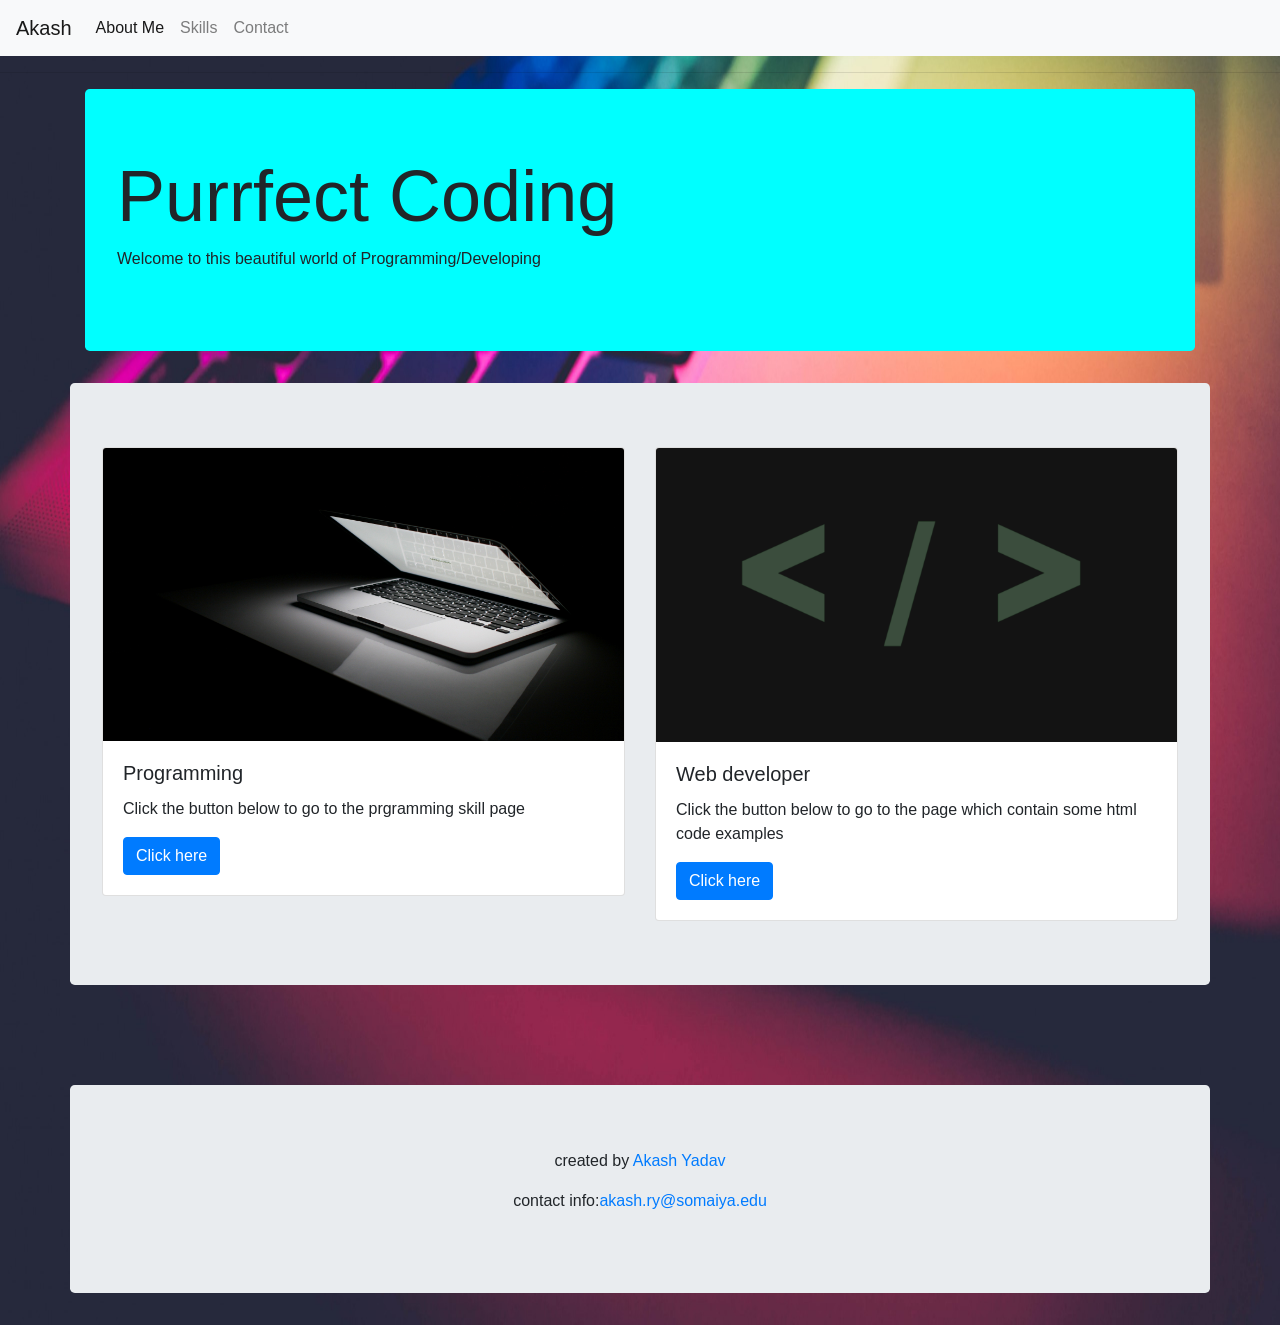
<file: index.html>
<!DOCTYPE html>
<html>
 <head><title> Welcome to my page </title></head>
 <link rel="stylesheet" href="https://stackpath.bootstrapcdn.com/bootstrap/4.4.1/css/bootstrap.min.css" integrity="sha384-Vkoo8x4CGsO3+Hhxv8T/Q5PaXtkKtu6ug5TOeNV6gBiFeWPGFN9MuhOf23Q9Ifjh" crossorigin="anonymous">
   <style>
    body{
    background:url("img12.jpeg");
    background-repeat:no-repeat;
    background-size:100% 100%;
    }
    .alignment{
    margin-top:250px;
    }
    footer{
    margin-top:100px;
    text-align:center;
   }
   b{
    border:solid 10px;
   }
   .prog{
    font-weight: 50px;
   }
   </style>
 <body>
  <nav class="navbar navbar-expand-lg navbar-fixed-top navbar-light bg-light ">
  <a class="navbar-brand" href="https://www.linkedin.com/in/akash-yadav-b2b066170/">Akash</a>
  <button class="navbar-toggler" type="button" data-toggle="collapse" data-target="#navbarNavDropdown" aria-controls="navbarNavDropdown" aria-expanded="false" aria-label="Toggle navigation">
    <span class="navbar-toggler-icon"></span>
  </button>
  <div class="collapse navbar-collapse" id="navbarNavDropdown">
    <ul class="navbar-nav">
      <li class="nav-item active">
        <a class="nav-link" href="aboutpage.html">About Me<span class="sr-only">(current)</span></a>
      </li>
      <li class="nav-item">
        <a class="nav-link" href="#">Skills</a>
      </li>
      <li class="nav-item">
        <a class="nav-link" href="contact.html">Contact</a>
      </li>
    </ul>
  </div>
</nav>
<hr>
<section>
<div class="container" >
  <div class="jumbotron" style="background: cyan;">
  <h1 class="display-3"> <div class="glypicon glyphicon-camera">Purrfect Coding</div></h1>
  <p> Welcome to this beautiful world of <span class="prog"> Programming/Developing</span></p>
  </div>
</section>
<section>
<div class="container jumbotron " >
 <div class="row">
  <div class="col-6">
    <div class="card" style="width: 18rem float-right">
     <img src="img10.jpeg" class="card-img-top" alt="...">
     <div class="card-body">
      <h5 class="card-title">Programming</h5>
      <p class="card-text">Click the button below to go to the prgramming skill page</p>
      <a href="programskill.html" class="btn btn-primary">Click here</a>
     </div>
   </div>
  </div>
  <div class="col-6 ">
  <div class="card" style="width: 18rem float-right">
    <img src="img15.jpeg" class="card-img-top" alt="...">
    <div class="card-body">
     <h5 class="card-title">Web developer</h5>
     <p class="card-text">Click the button below to go to the page which contain some html code examples</p>
     <a href="webdevskill.html" class="btn btn-primary">Click here</a>
   </div>
  </div>
 </div>    
</div>
</div>
</div>
</section>
 <footer class="align-text-center container jumbotron">
 <p> created by <a href="https://www.linkedin.com/in/akash-yadav-b2b066170/">Akash Yadav</a></p>
 <p> contact info:<a href="https://accounts.google.com/ServiceLogin/identifier?service=mail&passive=true&rm=false&continue=https%3A%2F%2Fmail.google.com%2Fmail%2F&ss=1&scc=1&ltmpl=default&ltmplcache=2&emr=1&osid=1&flowName=GlifWebSignIn&flowEntry=AddSessiony6">akash.ry@somaiya.edu</a></p>
 </footer>
 
 <script src="https://code.jquery.com/jquery-3.4.1.slim.min.js" integrity="sha384-J6qa4849blE2+poT4WnyKhv5vZF5SrPo0iEjwBvKU7imGFAV0wwj1yYfoRSJoZ+n" crossorigin="anonymous"></script>
<script src="https://cdn.jsdelivr.net/npm/popper.js@1.16.0/dist/umd/popper.min.js" integrity="sha384-Q6E9RHvbIyZFJoft+2mJbHaEWldlvI9IOYy5n3zV9zzTtmI3UksdQRVvoxMfooAo" crossorigin="anonymous"></script>
<script src="https://stackpath.bootstrapcdn.com/bootstrap/4.4.1/js/bootstrap.min.js" integrity="sha384-wfSDF2E50Y2D1uUdj0O3uMBJnjuUD4Ih7YwaYd1iqfktj0Uod8GCExl3Og8ifwB6" crossorigin="anonymous"></script>
 </body>
</file>
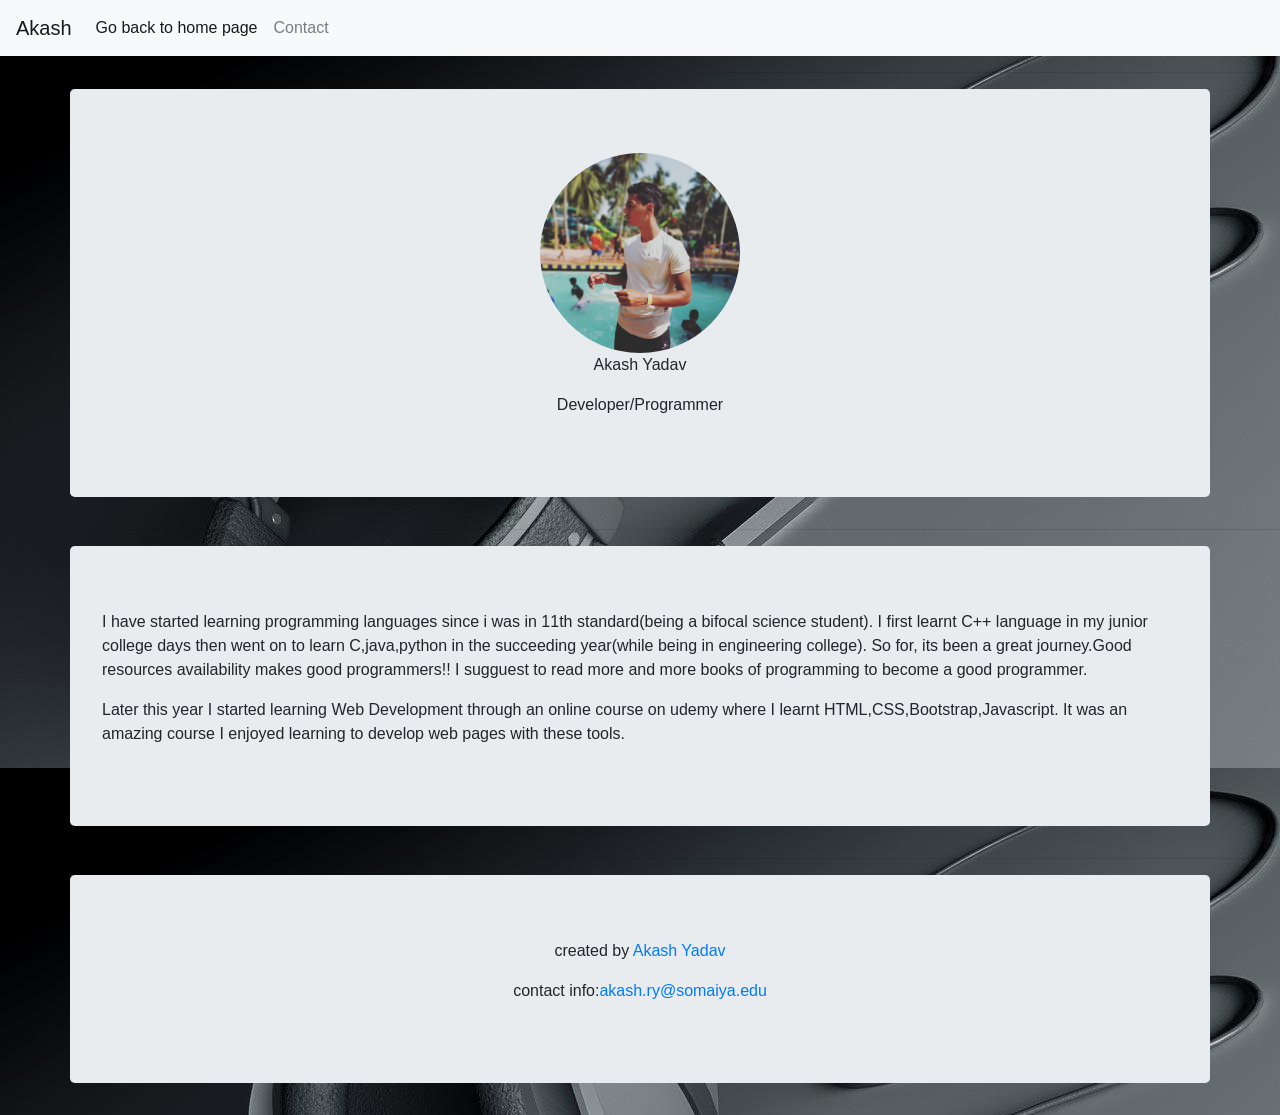
<file: aboutpage.html>
<!DOCTYPE html>
<html>
<head>

	<title>About page</title>
</head>
<link rel="stylesheet" href="https://stackpath.bootstrapcdn.com/bootstrap/4.4.1/css/bootstrap.min.css" integrity="sha384-Vkoo8x4CGsO3+Hhxv8T/Q5PaXtkKtu6ug5TOeNV6gBiFeWPGFN9MuhOf23Q9Ifjh" crossorigin="anonymous">

<style type="text/css">
	body{
		background: url("img8.jpeg");
	}
	img{
		border-radius: 50%;
		width: 200px;
		height:200px;
		align-content: right;

	}
	li{
		font-weight: 2rem;
	}

	.para{
		@import url('https://fonts.googleapis.com/css?family=Bebas+Neue&display=swap');
	 font-family: 'Bebas Neue', cursive;
	 font-size: 40px;
	 height: 50px;
	}
</style>
<body>
	<nav class="navbar navbar-expand navbar-fixed-top navbar-light bg-light ">
  <a class="navbar-brand" href="https://www.linkedin.com/in/akash-yadav-b2b066170/">Akash</a>
  <button class="navbar-toggler" type="button" data-toggle="collapse" data-target="#navbarNavDropdown" aria-controls="navbarNavDropdown" aria-expanded="false" aria-label="Toggle navigation">
    <span class="navbar-toggler-icon"></span>
  </button>
  <div class="collapse navbar-collapse" id="navbarNavDropdown">
    <ul class="navbar-nav">
      <li class="nav-item active" >
        <a class="nav-link" href="index.html">Go back to home page<span class="sr-only">(current)</span></a>
      </li>
      <li class="nav-item">
        <a class="nav-link" href="contact.html">Contact</a>
      </li>
      </ul>
  </div>
</nav>
<hr>
 <div class="container jumbotron" style="text-align: center">
 	<img src="akashimg.jpg" style="rounded-circle">
 	<p> Akash Yadav</p>
 	<p>Developer/Programmer</p>
 </div>
 <hr>
 <div class="container jumbotron">
 	<p id="para">
 	I have started learning programming languages since i was in 11th standard(being a bifocal science student). I first learnt C++ language in my junior college days then went on to learn C,java,python in the succeeding year(while being in engineering college). So for, its been a great journey.Good resources availability makes good programmers!! I sugguest to read more and more books of programming to become a good programmer. </p>
 <p>	Later this year I started learning Web Development through an online course on udemy where I learnt HTML,CSS,Bootstrap,Javascript. It was an amazing course I enjoyed learning to develop web pages with these tools. 
 	</p>
 </div>
 <hr>
  <footer class=" container jumbotron" style="text-align: center">
 <p> created by <a href="https://www.linkedin.com/in/akash-yadav-b2b066170/">Akash Yadav</a></p>
 <p> contact info:<a href="https://accounts.google.com/ServiceLogin/identifier?service=mail&passive=true&rm=false&continue=https%3A%2F%2Fmail.google.com%2Fmail%2F&ss=1&scc=1&ltmpl=default&ltmplcache=2&emr=1&osid=1&flowName=GlifWebSignIn&flowEntry=AddSession">akash.ry@somaiya.edu</a></p>
 </footer>
<script src="https://code.jquery.com/jquery-3.4.1.slim.min.js" integrity="sha384-J6qa4849blE2+poT4WnyKhv5vZF5SrPo0iEjwBvKU7imGFAV0wwj1yYfoRSJoZ+n" crossorigin="anonymous"></script>
<script src="https://cdn.jsdelivr.net/npm/popper.js@1.16.0/dist/umd/popper.min.js" integrity="sha384-Q6E9RHvbIyZFJoft+2mJbHaEWldlvI9IOYy5n3zV9zzTtmI3UksdQRVvoxMfooAo" crossorigin="anonymous"></script>
<script src="https://stackpath.bootstrapcdn.com/bootstrap/4.4.1/js/bootstrap.min.js" integrity="sha384-wfSDF2E50Y2D1uUdj0O3uMBJnjuUD4Ih7YwaYd1iqfktj0Uod8GCExl3Og8ifwB6" crossorigin="anonymous"></script>
</body>
</html>
</file>
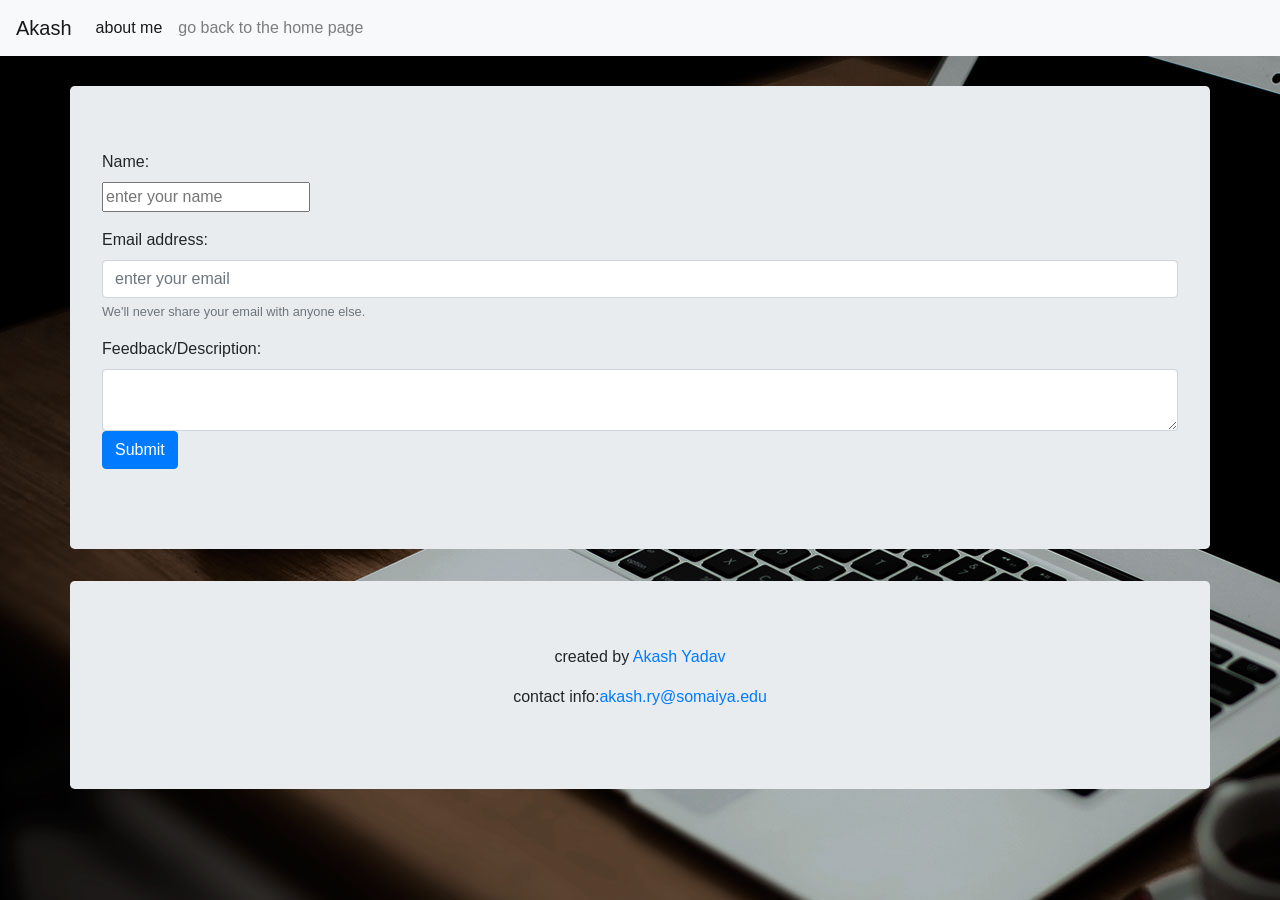
<file: contact.html>
<!DOCTYPE html>
<html>
<head>
	<title>Contact page</title>
</head>
<link rel="stylesheet" href="https://stackpath.bootstrapcdn.com/bootstrap/4.4.1/css/bootstrap.min.css" integrity="sha384-Vkoo8x4CGsO3+Hhxv8T/Q5PaXtkKtu6ug5TOeNV6gBiFeWPGFN9MuhOf23Q9Ifjh" crossorigin="anonymous">
 <style type="text/css">
 	body{
 		background: url("img14.jpeg");
 	}
 </style>
<body>
 <nav class="navbar navbar-expand-lg navbar-light bg-light">
  <a class="navbar-brand" href="https://www.linkedin.com/in/akash-yadav-b2b066170/">Akash</a>
  <button class="navbar-toggler" type="button" data-toggle="collapse" data-target="#navbarNavDropdown" aria-controls="navbarNavDropdown" aria-expanded="false" aria-label="Toggle navigation">
    <span class="navbar-toggler-icon"></span>
  </button>
  <div class="collapse navbar-collapse" id="navbarNavDropdown">
    <ul class="navbar-nav">
      <li class="nav-item active">
        <a class="nav-link" href="aboutpage.html">about me <span class="sr-only">(current)</span></a>
      </li>
      <li class="nav-item">
        <a class="nav-link" href="index.html">go back to the home page</a>
      </li>
 
    </ul>
   </div>
</nav>
  <div class="container jumbotron" style="margin-top: 30px ">
   <form>
   <div class="form-group">
   	<label for="name">Name:</label>
  <br> 	<input type="textbox" id="name" placeholder="enter your name ">
   	</div>
  <div class="form-group">
    <label for="exampleInputEmail1">Email address:</label>
    <input type="email" class="form-control" id="exampleInputEmail1" aria-describedby="emailHelp" placeholder="enter your email">
    <small id="emailHelp" class="form-text text-muted">We'll never share your email with anyone else.</small>
  </div>
  <div class="form-group">
  	<label for="description">Feedback/Description:</label>
  	<textarea class="form-control" id="description"></textarea>

  <button type="submit" class="btn btn-primary">Submit</button>
 </div>
</form>
</div>
<footer class=" container jumbotron" style="text-align: center">
 <p> created by <a href="https://www.linkedin.com/in/akash-yadav-b2b066170/">Akash Yadav</a></p>
 <p> contact info:<a href="https://accounts.google.com/ServiceLogin/identifier?service=mail&passive=true&rm=false&continue=https%3A%2F%2Fmail.google.com%2Fmail%2F&ss=1&scc=1&ltmpl=default&ltmplcache=2&emr=1&osid=1&flowName=GlifWebSignIn&flowEntry=AddSession">akash.ry@somaiya.edu</a></p>
 </footer>



 <script src="https://code.jquery.com/jquery-3.4.1.slim.min.js" integrity="sha384-J6qa4849blE2+poT4WnyKhv5vZF5SrPo0iEjwBvKU7imGFAV0wwj1yYfoRSJoZ+n" crossorigin="anonymous"></script>
<script src="https://cdn.jsdelivr.net/npm/popper.js@1.16.0/dist/umd/popper.min.js" integrity="sha384-Q6E9RHvbIyZFJoft+2mJbHaEWldlvI9IOYy5n3zV9zzTtmI3UksdQRVvoxMfooAo" crossorigin="anonymous"></script>
<script src="https://stackpath.bootstrapcdn.com/bootstrap/4.4.1/js/bootstrap.min.js" integrity="sha384-wfSDF2E50Y2D1uUdj0O3uMBJnjuUD4Ih7YwaYd1iqfktj0Uod8GCExl3Og8ifwB6" crossorigin="anonymous"></script>

</body>
</html>
</file>
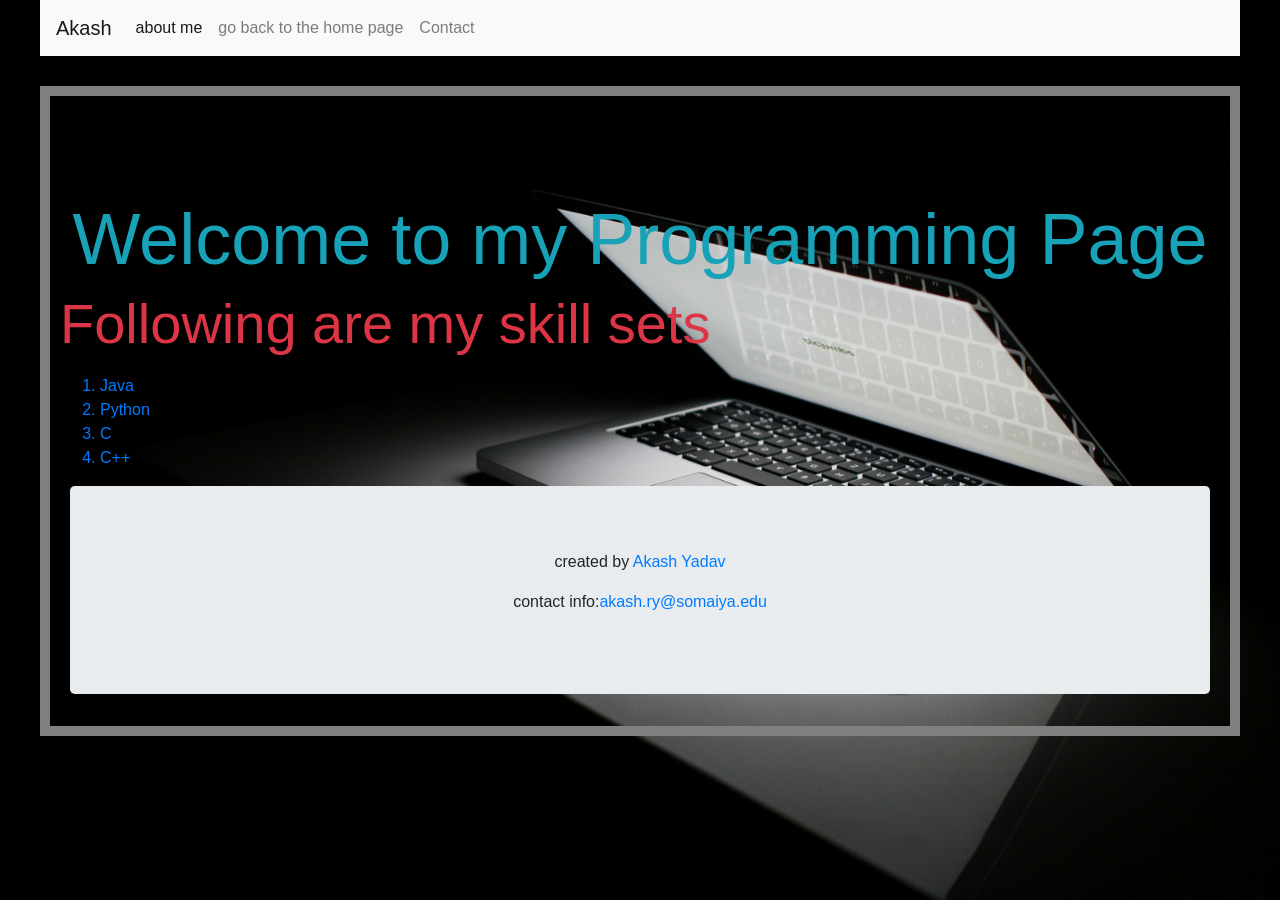
<file: programskill.html>
<html>
<head>
 <title>Programming skills</title>
</head>
 <link rel="stylesheet" href="https://stackpath.bootstrapcdn.com/bootstrap/4.4.1/css/bootstrap.min.css" integrity="sha384-Vkoo8x4CGsO3+Hhxv8T/Q5PaXtkKtu6ug5TOeNV6gBiFeWPGFN9MuhOf23Q9Ifjh" crossorigin="anonymous">
 <style>
 body{
 background:url("img10.jpeg"); 
 background-repeat:no-repeat;
 background-size:100% 100%;
 padding-left:  40px;
 padding-right: 40px; 	
 }
 #link{
  text-decoration:none;
  text-size: 100px;
  }
  .body{
  	border: 10px solid gray;
  	padding-left: 10px;
  	padding-right: 10px;
  	margin-top: 30px;
  }
 </style>
<body>
  <nav class="navbar navbar-expand-lg navbar-light bg-light">
  <a class="navbar-brand" href="https://www.linkedin.com/in/akash-yadav-b2b066170/">Akash</a>
  <button class="navbar-toggler" type="button" data-toggle="collapse" data-target="#navbarNavDropdown" aria-controls="navbarNavDropdown" aria-expanded="false" aria-label="Toggle navigation">
    <span class="navbar-toggler-icon"></span>
  </button>
  <div class="collapse navbar-collapse" id="navbarNavDropdown">
    <ul class="navbar-nav">
      <li class="nav-item active">
        <a class="nav-link" href="aboutpage.html">about me <span class="sr-only">(current)</span></a>
      </li>
      <li class="nav-item">
        <a class="nav-link" href="index.html">go back to the home page</a>
      </li>
      <li class="nav-item">
        <a class="nav-link" href="contact.html">Contact</a>
      </li>
    </ul>
  </div>
</nav>
 <div class="body">
 <h1 class=" display-3 text-info" style="margin-top:100px;text-align: center; ">
 Welcome to my Programming Page
 </h1>
 <p class="display-4 text-danger"> Following are my skill sets</p>
 <ol id="link" >
  <a href="#"> <li>Java</li></a>
  <a href="#"><li>Python</li></a>
  <a href="#"><li>C</li></a>
  <a href="#"><li>C++</li></a>
 </ol> 

<footer class=" container jumbotron" style="text-align: center">
 <p> created by <a href="https://www.linkedin.com/in/akash-yadav-b2b066170/">Akash Yadav</a></p>
 <p> contact info:<a href="https://accounts.google.com/ServiceLogin/identifier?service=mail&passive=true&rm=false&continue=https%3A%2F%2Fmail.google.com%2Fmail%2F&ss=1&scc=1&ltmpl=default&ltmplcache=2&emr=1&osid=1&flowName=GlifWebSignIn&flowEntry=AddSession">akash.ry@somaiya.edu</a></p>
 </footer>
 </div>
 
 <script src="https://code.jquery.com/jquery-3.4.1.slim.min.js" integrity="sha384-J6qa4849blE2+poT4WnyKhv5vZF5SrPo0iEjwBvKU7imGFAV0wwj1yYfoRSJoZ+n" crossorigin="anonymous"></script>
<script src="https://cdn.jsdelivr.net/npm/popper.js@1.16.0/dist/umd/popper.min.js" integrity="sha384-Q6E9RHvbIyZFJoft+2mJbHaEWldlvI9IOYy5n3zV9zzTtmI3UksdQRVvoxMfooAo" crossorigin="anonymous"></script>
<script src="https://stackpath.bootstrapcdn.com/bootstrap/4.4.1/js/bootstrap.min.js" integrity="sha384-wfSDF2E50Y2D1uUdj0O3uMBJnjuUD4Ih7YwaYd1iqfktj0Uod8GCExl3Og8ifwB6" crossorigin="anonymous"></script>
 </body>
</html>
</file>
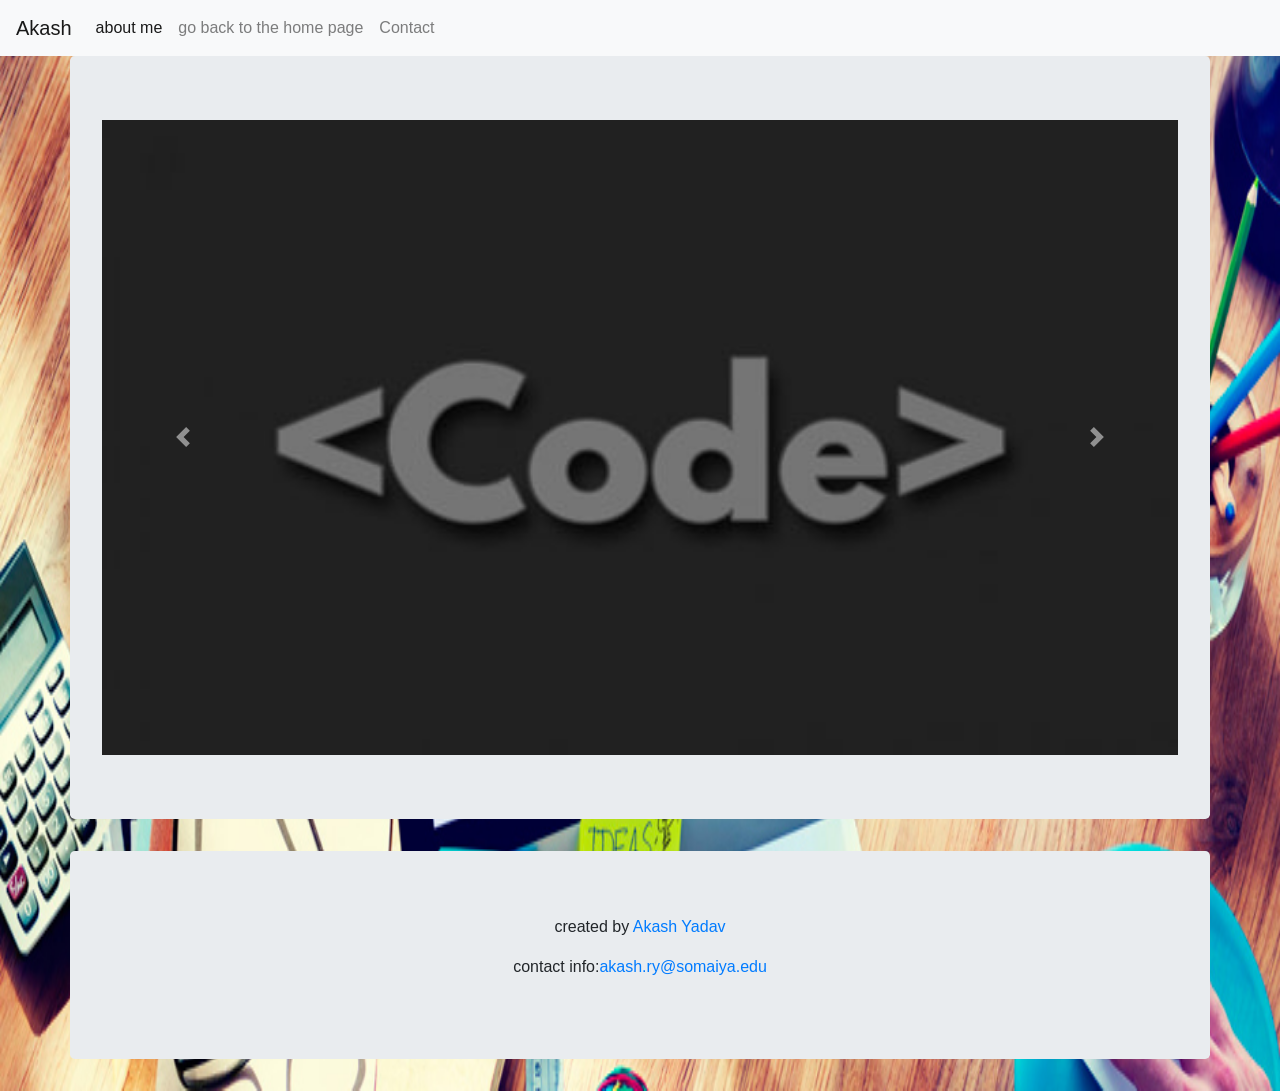
<file: webdevskill.html>
<!DOCTYPE html>
<htl>
<head>
	<title>Web development</title>
</head>

<link rel="stylesheet" href="https://stackpath.bootstrapcdn.com/bootstrap/4.4.1/css/bootstrap.min.css" integrity="sha384-Vkoo8x4CGsO3+Hhxv8T/Q5PaXtkKtu6ug5TOeNV6gBiFeWPGFN9MuhOf23Q9Ifjh" crossorigin="anonymous">
 <style>
 	footer{
 		background: cyan;
 	}
 	body{
 		background: url("webpage5.jpeg");
 		background-repeat: no-repeat;
 		background-size: 100% 100%;  
 	}
 </style>
<body>
<nav class="navbar navbar-expand-lg navbar-light bg-light">
  <a class="navbar-brand" href="https://www.linkedin.com/in/akash-yadav-b2b066170/">Akash</a>
  <button class="navbar-toggler" type="button" data-toggle="collapse" data-target="#navbarNavDropdown" aria-controls="navbarNavDropdown" aria-expanded="false" aria-label="Toggle navigation">
    <span class="navbar-toggler-icon"></span>
  </button>
  <div class="collapse navbar-collapse" id="navbarNavDropdown">
    <ul class="navbar-nav">
      <li class="nav-item active">
        <a class="nav-link" href="aboutpage.html">about me <span class="sr-only">(current)</span></a>
      </li>
      <li class="nav-item">
        <a class="nav-link" href="index.html">go back to the home page</a>
      </li>
      <li class="nav-item">
        <a class="nav-link" href="contact.html">Contact</a>
      </li>
      </ul>
  </div>
</nav>
<div class="container jumbotron">
<div id="carouselExampleControls" class="carousel slide" data-ride="carousel">
  <div class="carousel-inner">
    <div class="carousel-item active">
      <img src="webpage1.jpeg" class="d-block w-100" alt="...">
    </div>
    <div class="carousel-item">
      <img src="webpage2.jpeg" class="d-block w-100" alt="...">
    </div>
    <div class="carousel-item">
      <img src="webpage3.jpeg" class="d-block w-100" alt="...">
    </div>
     <div class="carousel-item">
      <img src="webpage4.jpeg" class="d-block w-100" alt="...">
    </div>
  </div>
  <a class="carousel-control-prev" href="#carouselExampleControls" role="button" data-slide="prev">
    <span class="carousel-control-prev-icon" aria-hidden="true"></span>
    <span class="sr-only">Previous</span>
  </a>
  <a class="carousel-control-next" href="#carouselExampleControls" role="button" data-slide="next">
    <span class="carousel-control-next-icon" aria-hidden="true"></span>
    <span class="sr-only">Next</span>
  </a>
</div>
</div>

<footer class=" container jumbotron" style="text-align: center">
 <p> created by <a href="https://www.linkedin.com/in/akash-yadav-b2b066170/">Akash Yadav</a></p>
 <p> contact info:<a href="https://accounts.google.com/ServiceLogin/identifier?service=mail&passive=true&rm=false&continue=https%3A%2F%2Fmail.google.com%2Fmail%2F&ss=1&scc=1&ltmpl=default&ltmplcache=2&emr=1&osid=1&flowName=GlifWebSignIn&flowEntry=AddSession">akash.ry@somaiya.edu</a></p>
 </footer>
<script src="https://code.jquery.com/jquery-3.4.1.slim.min.js" integrity="sha384-J6qa4849blE2+poT4WnyKhv5vZF5SrPo0iEjwBvKU7imGFAV0wwj1yYfoRSJoZ+n" crossorigin="anonymous"></script>
<script src="https://cdn.jsdelivr.net/npm/popper.js@1.16.0/dist/umd/popper.min.js" integrity="sha384-Q6E9RHvbIyZFJoft+2mJbHaEWldlvI9IOYy5n3zV9zzTtmI3UksdQRVvoxMfooAo" crossorigin="anonymous"></script>
<script src="https://stackpath.bootstrapcdn.com/bootstrap/4.4.1/js/bootstrap.min.js" integrity="sha384-wfSDF2E50Y2D1uUdj0O3uMBJnjuUD4Ih7YwaYd1iqfktj0Uod8GCExl3Og8ifwB6" crossorigin="anonymous"></script>
</body>
</html>
</file>
